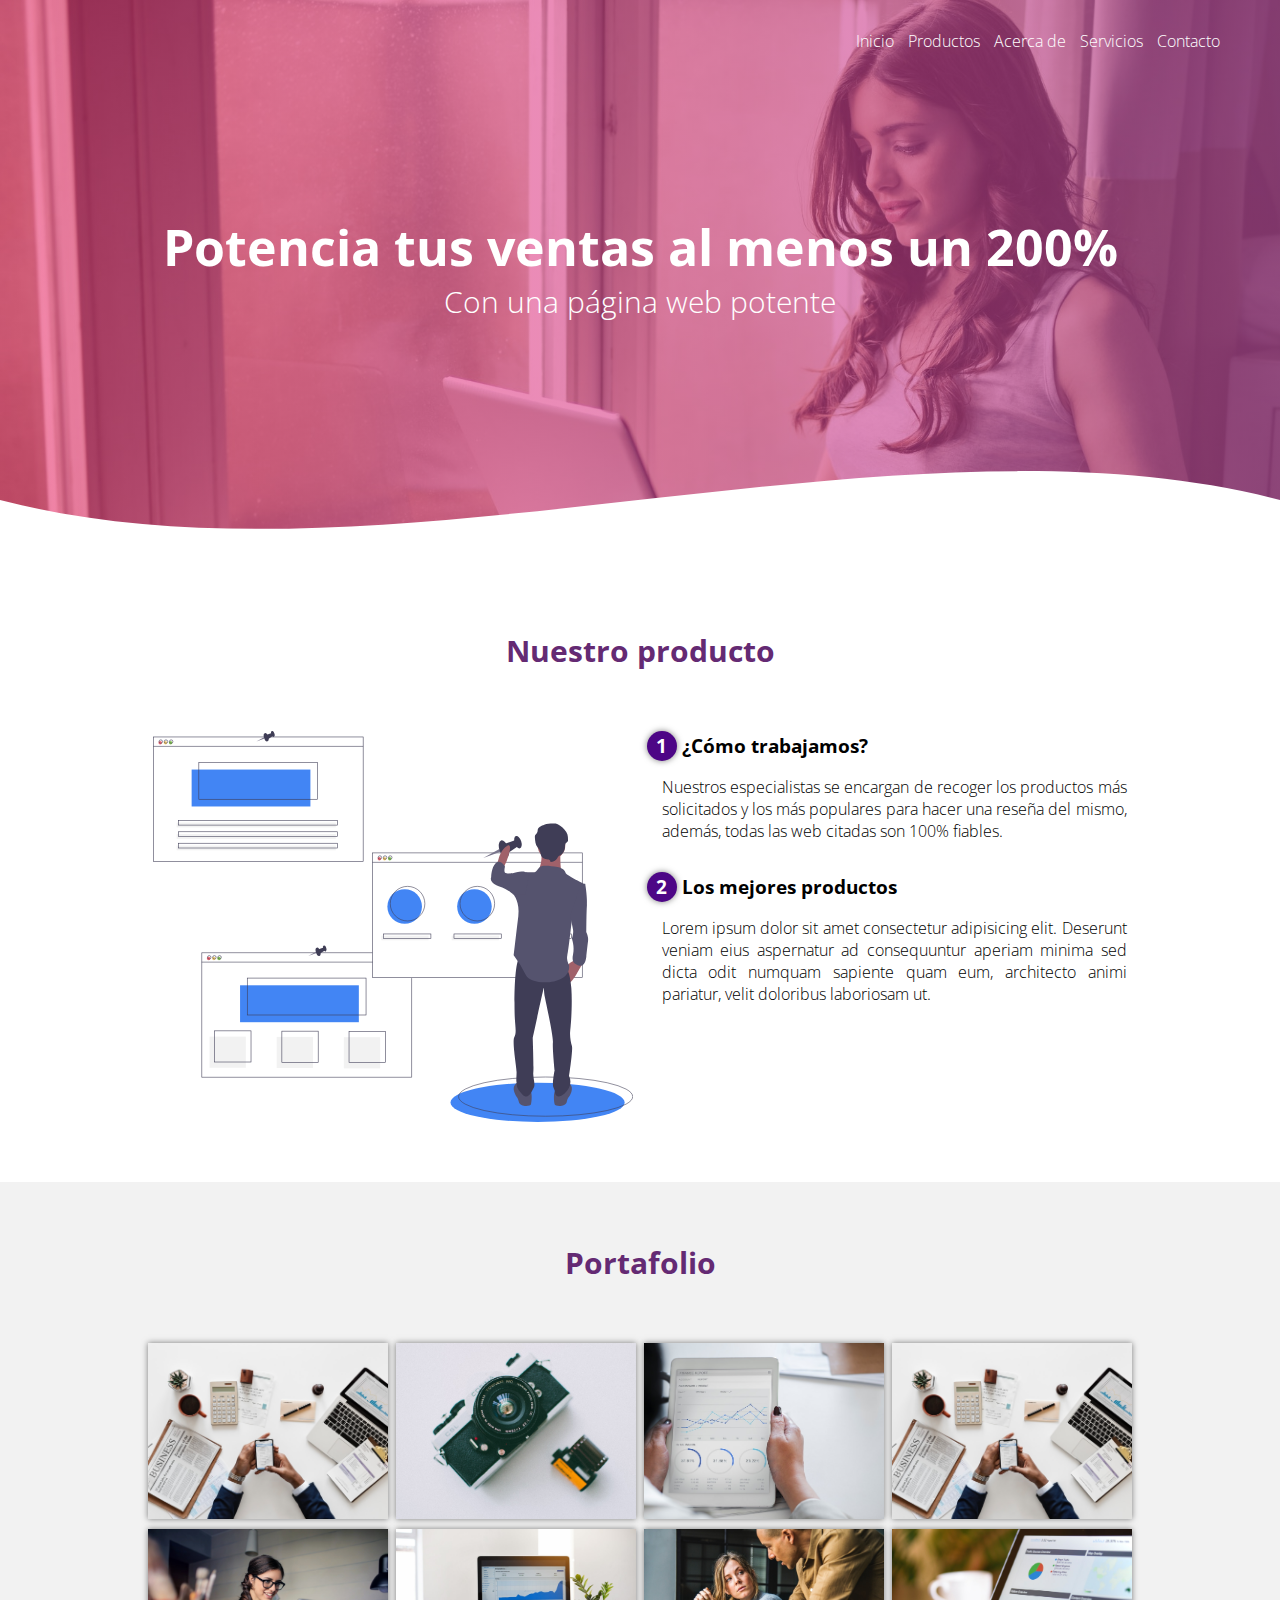
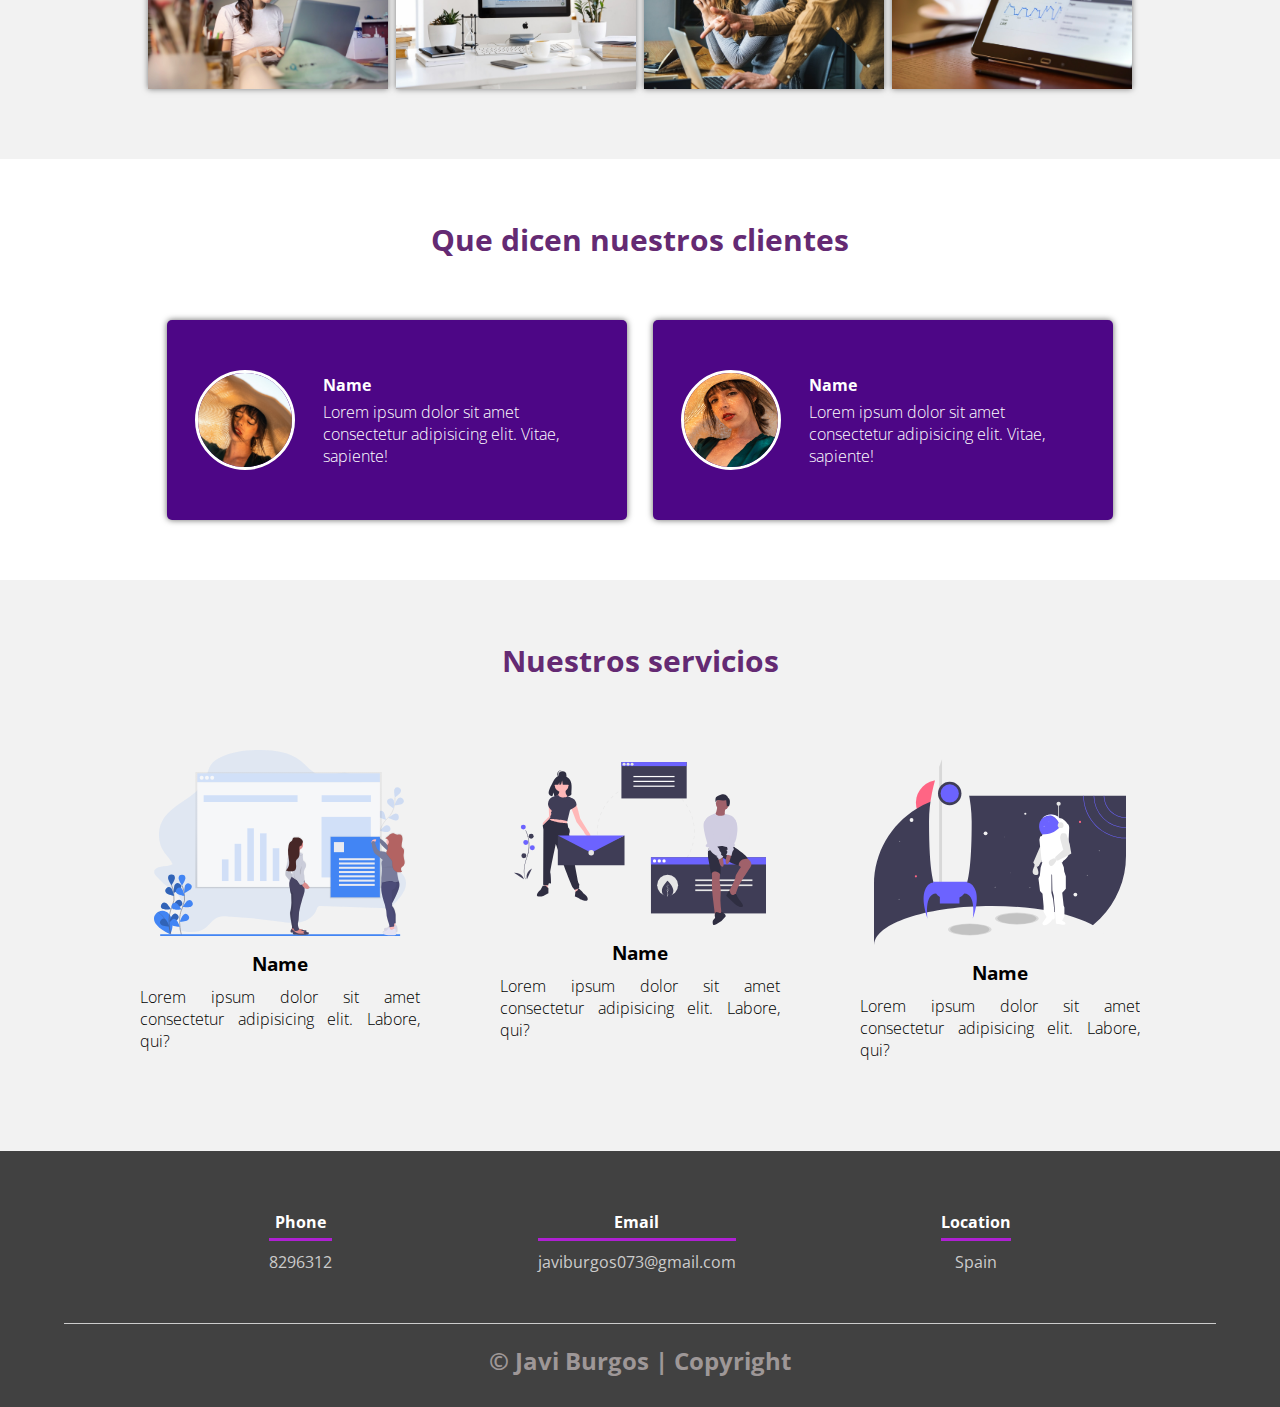
<file: index.html>
<!DOCTYPE html>
<html lang="es">

<head>
    <meta charset="UTF-8">
    <meta name="viewport" content="width=device-width, initial-scale=1.0">
    <meta http-equiv="X-UA-Compatible" content="ie=edge">
    <title>Página web JaviB</title>
    <link rel="shortcut icon" href="img/logo.png" type="image/x-icon">
    <link rel="stylesheet" href="css/estilos.css">
    <link href="https://fonts.googleapis.com/css?family=Open+Sans:300,400,700,800&display=swap" rel="stylesheet"> 
</head>

<body>
    <header>
        <nav>
            <a href="#">Inicio</a>
            <a href="paginas/productos.html">Productos</a>
            <a href="paginas/acerca de.html">Acerca de</a>
            <a href="paginas/servicios.html">Servicios</a>
            <a href="paginas/contacto.html">Contacto</a>
        </nav>
        <section class="textos-header">
            <h1>Potencia tus ventas al menos un 200%</h1>
            <h2>Con una página web potente</h2>
        </section>
        <div class="wave" style="height: 150px; overflow: hidden;"><svg viewBox="0 0 500 150" preserveAspectRatio="none"
                style="height: 100%; width: 100%;">
                <path d="M0.00,49.98 C150.00,150.00 349.20,-50.00 500.00,49.98 L500.00,150.00 L0.00,150.00 Z"
                    style="stroke: none; fill: #fff;"></path>
            </svg></div>
    </header>
    <main>
        <section class="contenedor sobre-nosotros">
            <h2 class="titulo">Nuestro producto</h2>
            <div class="contenedor-sobre-nosotros">
                <img src="img/ilustracion2.svg" alt="" class="imagen-about-us">
                <div class="contenido-textos">
                    <h3><span>1</span>¿Cómo trabajamos?</h3>
                    <p>Nuestros especialistas se encargan de recoger los productos más solicitados y los más populares para hacer una reseña del mismo, además, todas las web citadas son 100% fiables.
                    </p>
                    <h3><span>2</span>Los mejores productos</h3>
                    <p>Lorem ipsum dolor sit amet consectetur adipisicing elit. Deserunt veniam eius aspernatur ad
                        consequuntur aperiam minima sed dicta odit numquam sapiente quam eum, architecto animi pariatur,
                        velit doloribus laboriosam ut.</p>
                </div>
            </div>
        </section>
        <section class="portafolio">
            <div class="contenedor">
                <h2 class="titulo">Portafolio</h2>
                <div class="galeria-port">
                    <div class="imagen-port">
                        <img src="img/img1.jpg" alt="">
                        <div class="hover-galeria">
                            <img src="img/icono1.png" alt="">
                            <p>Nuestro trabajo</p>
                        </div>
                    </div>
                    <div class="imagen-port">
                        <img src="img/img2.jpg" alt="">
                        <div class="hover-galeria">
                            <img src="img/icono1.png" alt="">
                            <p>Nuestro trabajo</p>
                        </div>
                    </div>
                    <div class="imagen-port">
                        <img src="img/img3.jpg" alt="">
                        <div class="hover-galeria">
                            <img src="img/icono1.png" alt="">
                            <p>Nuestro trabajo</p>
                        </div>
                    </div>
                    <div class="imagen-port">
                        <img src="img/img1.jpg" alt="">
                        <div class="hover-galeria">
                            <img src="img/icono1.png" alt="">
                            <p>Nuestro trabajo</p>
                        </div>
                    </div>
                    <div class="imagen-port">
                        <img src="img/img4.jpg" alt="">
                        <div class="hover-galeria">
                            <img src="img/icono1.png" alt="">
                            <p>Nuestro trabajo</p>
                        </div>
                    </div>
                    <div class="imagen-port">
                        <img src="img/img5.jpg" alt="">
                        <div class="hover-galeria">
                            <img src="img/icono1.png" alt="">
                            <p>Nuestro trabajo</p>
                        </div>
                    </div>
                    <div class="imagen-port">
                        <img src="img/img6.jpg" alt="">
                        <div class="hover-galeria">
                            <img src="img/icono1.png" alt="">
                            <p>Nuestro trabajo</p>
                        </div>
                    </div>
                    <div class="imagen-port">
                        <img src="img/img7.jpg" alt="">
                        <div class="hover-galeria">
                            <img src="img/icono1.png" alt="">
                            <p>Nuestro trabajo</p>
                        </div>
                    </div>
                </div>
            </div>
        </section>
        <section class="clientes contenedor">
            <h2 class="titulo">Que dicen nuestros clientes</h2>
            <div class="cards">
                <div class="card">
                    <img src="img/face1.jpg" alt="">
                    <div class="contenido-texto-card">
                        <h4>Name</h4>
                        <p>Lorem ipsum dolor sit amet consectetur adipisicing elit. Vitae, sapiente!</p>
                    </div>
                </div>
                <div class="card">
                    <img src="img/face2.jpg" alt="">
                    <div class="contenido-texto-card">
                        <h4>Name</h4>
                        <p>Lorem ipsum dolor sit amet consectetur adipisicing elit. Vitae, sapiente!</p>
                    </div>
                </div>
            </div>
        </section>
        <section class="about-services">
            <div class="contenedor">
                <h2 class="titulo">Nuestros servicios</h2>
                <div class="servicio-cont">
                    <div class="servicio-ind">
                        <img src="img/ilustracion1.svg" alt="">
                        <h3>Name</h3>
                        <p>Lorem ipsum dolor sit amet consectetur adipisicing elit. Labore, qui?</p>
                    </div>
                    <div class="servicio-ind">
                        <img src="img/ilustracion4.svg" alt="">
                        <h3>Name</h3>
                        <p>Lorem ipsum dolor sit amet consectetur adipisicing elit. Labore, qui?</p>
                    </div>
                    <div class="servicio-ind">
                        <img src="img/ilustracion3.svg" alt="">
                        <h3>Name</h3>
                        <p>Lorem ipsum dolor sit amet consectetur adipisicing elit. Labore, qui?</p>
                    </div>
                </div>
            </div>
        </section>
    </main>
    <footer>
        <div class="contenedor-footer">
            <div class="content-foo">
                <h4>Phone</h4>
                <p>8296312</p>
            </div>
            <div class="content-foo">
                <h4>Email</h4>
                <p>javiburgos073@gmail.com</p>
            </div>
            <div class="content-foo">
                <h4>Location</h4>
                <p>Spain</p>
            </div>
        </div>
        <h2 class="titulo-final">&copy; Javi Burgos | Copyright </h2>
    </footer>
</body>

</html>
</file>
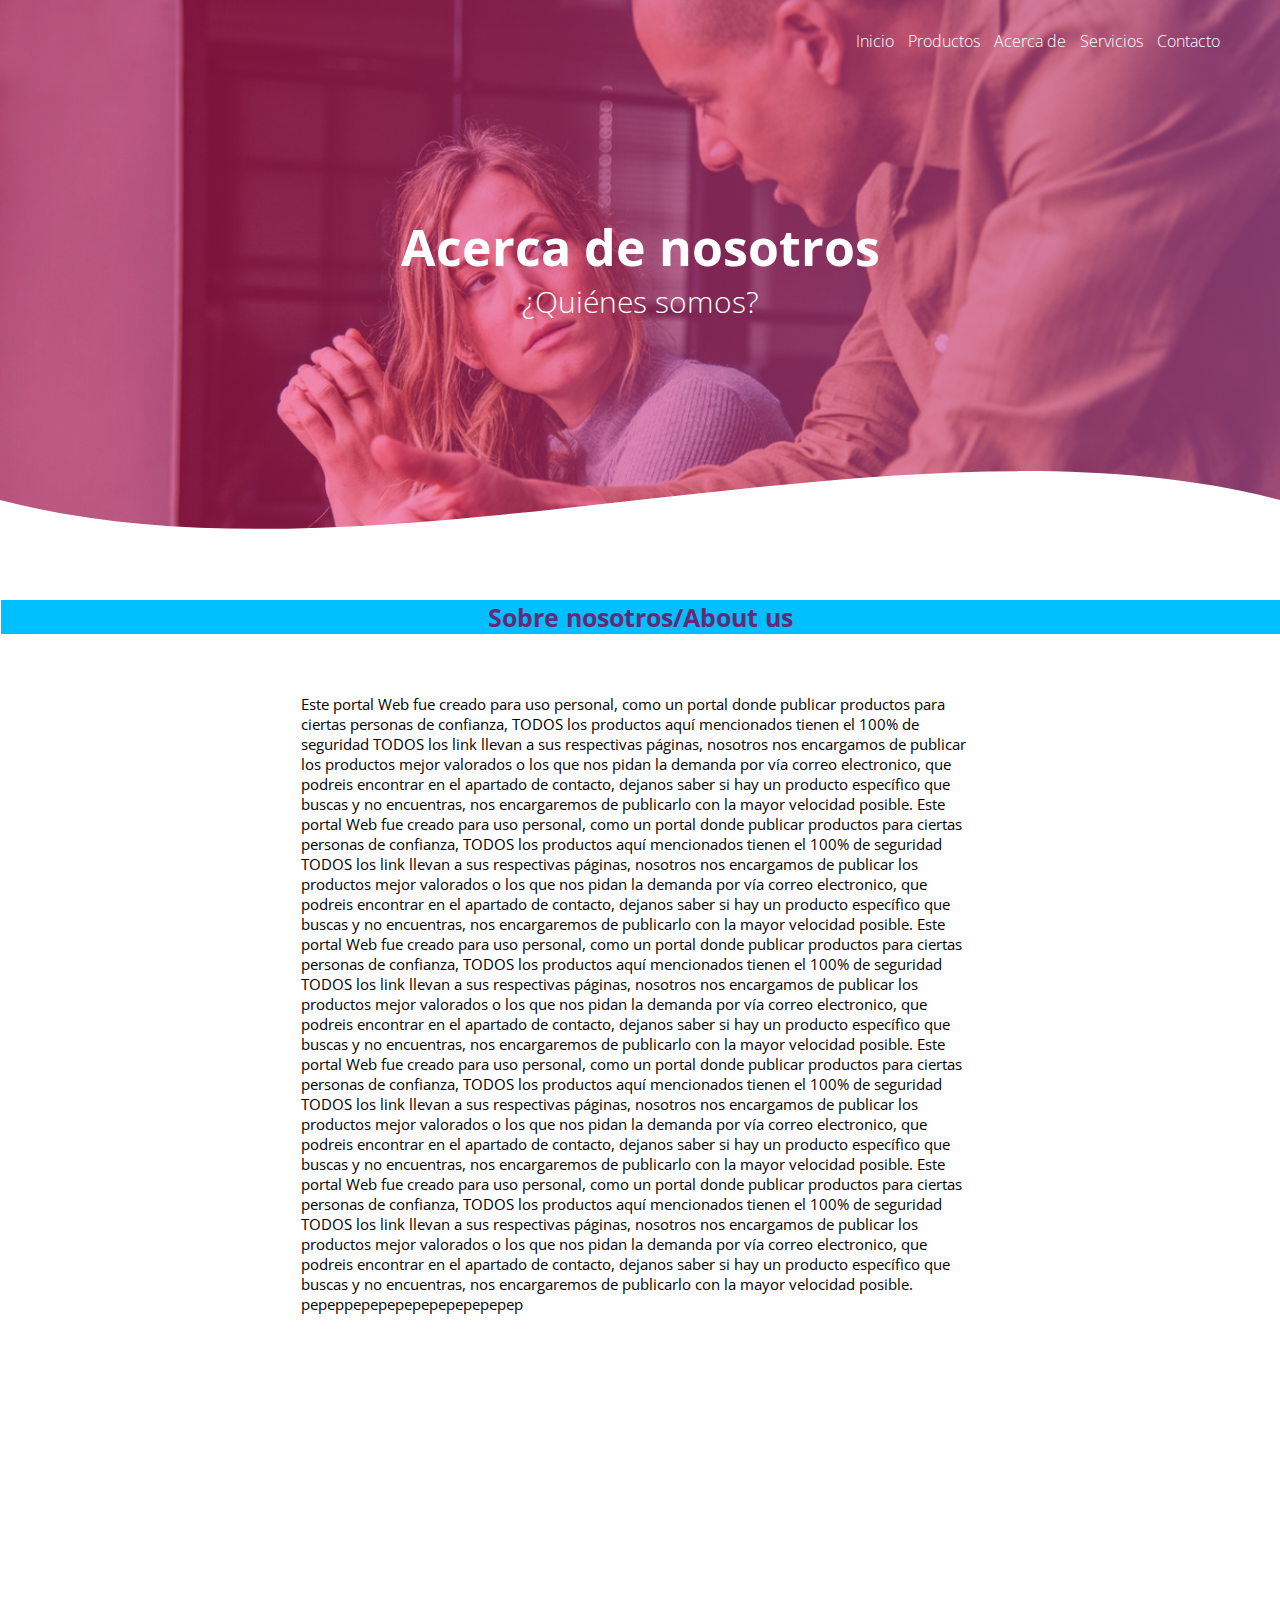
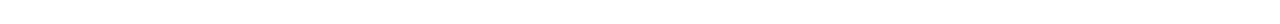
<file: paginas/acerca de.html>
<!DOCTYPE html>
<html lang="es">

<head>
    <meta charset="UTF-8">
    <meta name="viewport" content="width=device-width, initial-scale=1.0">
    <meta http-equiv="X-UA-Compatible" content="ie=edge">
    <title>Página web JaviB</title>
    <link rel="shortcut icon" href="img/logo.png" type="image/x-icon">
    <link rel="stylesheet" href="acerca de.css/estilo.css">
    <link href="https://fonts.googleapis.com/css?family=Open+Sans:300,400,700,800&display=swap" rel="stylesheet"> 
</head>
<body>
  <header>  
    <nav>
        <a href="../index.html">Inicio</a>
        <a href="productos.html">Productos</a>
        <a href="#">Acerca de</a>
        <a href="servicios.html">Servicios</a>
        <a href="contacto.html">Contacto</a>
    </nav>
    <section class="textos-header">
        <h1>Acerca de nosotros</h1>
        <h2>¿Quiénes somos?</h2>
    </section>
    <div class="wave" style="height: 150px; overflow: hidden;"><svg viewBox="0 0 500 150" preserveAspectRatio="none"
            style="height: 100%; width: 100%;">
            <path d="M0.00,49.98 C150.00,150.00 349.20,-50.00 500.00,49.98 L500.00,150.00 L0.00,150.00 Z"
                style="stroke: none; fill: #fff;"></path>
        </svg></div>
    </header>
    <div class="container-all">
        <h1 class="titulo">Sobre nosotros/About us</h1>
        <p class="about-us">Este portal Web fue creado para uso personal, como un portal donde publicar productos para ciertas personas de confianza, TODOS los productos aquí mencionados tienen el 100% de seguridad
            TODOS los link llevan a sus respectivas páginas, nosotros nos encargamos de publicar los productos mejor valorados o los que nos pidan la demanda por vía correo electronico, que podreis encontrar
            en el apartado de contacto, dejanos saber si hay un producto específico que buscas y no encuentras, nos encargaremos de publicarlo con la mayor velocidad posible.
            Este portal Web fue creado para uso personal, como un portal donde publicar productos para ciertas personas de confianza, TODOS los productos aquí mencionados tienen el 100% de seguridad
            TODOS los link llevan a sus respectivas páginas, nosotros nos encargamos de publicar los productos mejor valorados o los que nos pidan la demanda por vía correo electronico, que podreis encontrar
            en el apartado de contacto, dejanos saber si hay un producto específico que buscas y no encuentras, nos encargaremos de publicarlo con la mayor velocidad posible.
            Este portal Web fue creado para uso personal, como un portal donde publicar productos para ciertas personas de confianza, TODOS los productos aquí mencionados tienen el 100% de seguridad
            TODOS los link llevan a sus respectivas páginas, nosotros nos encargamos de publicar los productos mejor valorados o los que nos pidan la demanda por vía correo electronico, que podreis encontrar
            en el apartado de contacto, dejanos saber si hay un producto específico que buscas y no encuentras, nos encargaremos de publicarlo con la mayor velocidad posible.
            Este portal Web fue creado para uso personal, como un portal donde publicar productos para ciertas personas de confianza, TODOS los productos aquí mencionados tienen el 100% de seguridad
            TODOS los link llevan a sus respectivas páginas, nosotros nos encargamos de publicar los productos mejor valorados o los que nos pidan la demanda por vía correo electronico, que podreis encontrar
            en el apartado de contacto, dejanos saber si hay un producto específico que buscas y no encuentras, nos encargaremos de publicarlo con la mayor velocidad posible.
            Este portal Web fue creado para uso personal, como un portal donde publicar productos para ciertas personas de confianza, TODOS los productos aquí mencionados tienen el 100% de seguridad
            TODOS los link llevan a sus respectivas páginas, nosotros nos encargamos de publicar los productos mejor valorados o los que nos pidan la demanda por vía correo electronico, que podreis encontrar
            en el apartado de contacto, dejanos saber si hay un producto específico que buscas y no encuentras, nos encargaremos de publicarlo con la mayor velocidad posible.
            pepeppepepepepepepepepepep
        </p>
        <div class="site">
            <p>¿Dónde nos encontramos?</p>
            <iframe class="googlemaps" src="https://www.google.com/maps/embed?pb=!1m18!1m12!1m3!1d286978.4826760799!2d-6.097288143591911!3d37.373411187401786!2m3!1f0!2f0!3f0!3m2!1i1024!2i768!4f13.1!3m3!1m2!1s0xd126c1114be6291%3A0x34f018621cfe5648!2sSevilla!5e0!3m2!1ses!2ses!4v1595935289388!5m2!1ses!2ses" width="400" height="250" frameborder="0" style="border:0;" allowfullscreen="" aria-hidden="false" tabindex="0">
            </iframe>
        </div>
    </div>
</body>
</html>
</file>
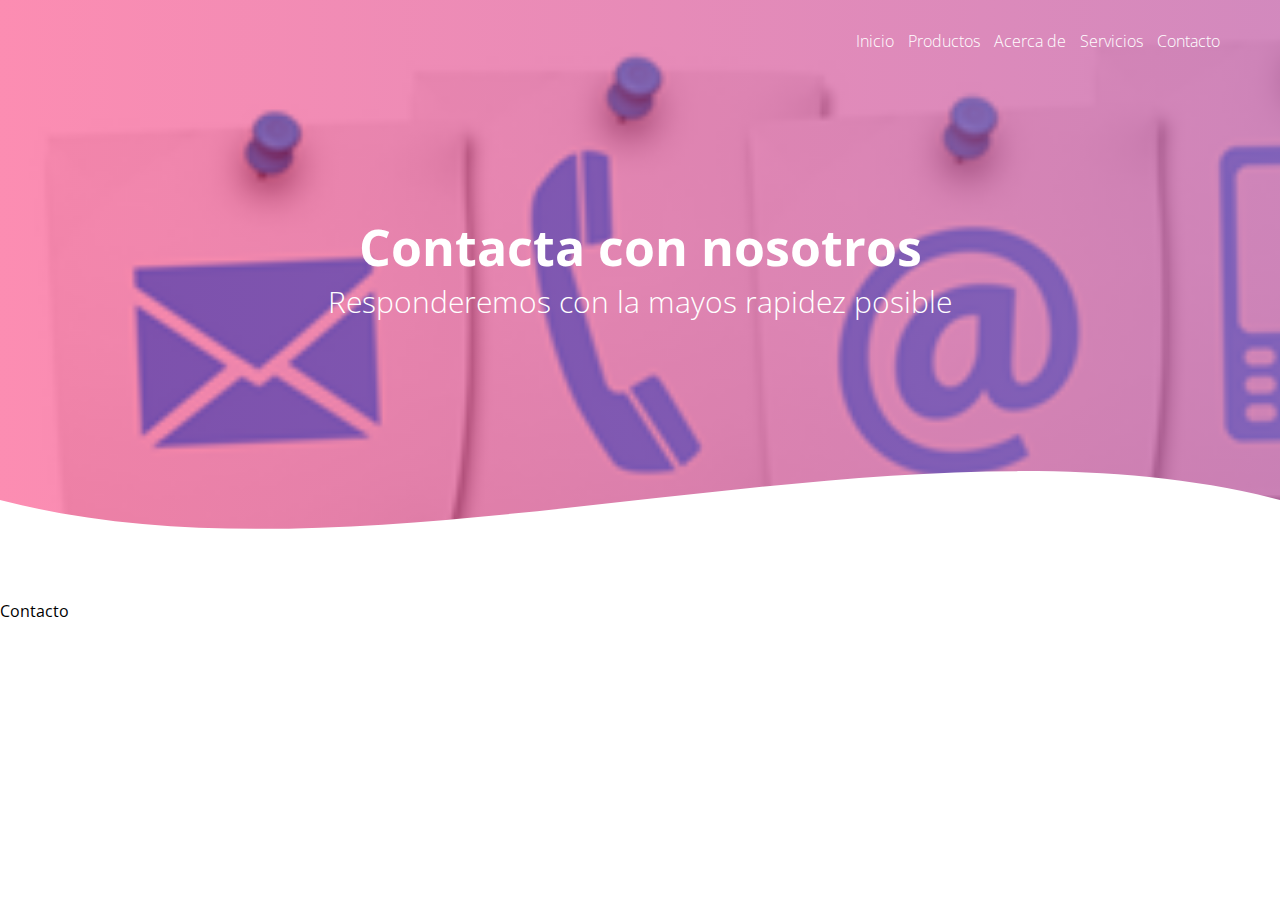
<file: paginas/contacto.html>
<!DOCTYPE html>
<html lang="es">

<head>
    <meta charset="UTF-8">
    <meta name="viewport" content="width=device-width, initial-scale=1.0">
    <meta http-equiv="X-UA-Compatible" content="ie=edge">
    <title>Página web JaviB</title>
    <link rel="shortcut icon" href="img/logo.png" type="image/x-icon">
    <link rel="stylesheet" href="contacto.css/estilo.css">
    <link href="https://fonts.googleapis.com/css?family=Open+Sans:300,400,700,800&display=swap" rel="stylesheet"> 
</head>
<body>
  <header>  
    <nav>
        <a href="../index.html">Inicio</a>
        <a href="productos.html">Productos</a>
        <a href="acerca de.html">Acerca de</a>
        <a href="servicios.html">Servicios</a>
        <a href="#">Contacto</a>
    </nav>
    <section class="textos-header">
        <h1>Contacta con nosotros</h1>
        <h2>Responderemos con la mayos rapidez posible</h2>
    </section>
    <div class="wave" style="height: 150px; overflow: hidden;"><svg viewBox="0 0 500 150" preserveAspectRatio="none"
            style="height: 100%; width: 100%;">
            <path d="M0.00,49.98 C150.00,150.00 349.20,-50.00 500.00,49.98 L500.00,150.00 L0.00,150.00 Z"
                style="stroke: none; fill: #fff;"></path>
        </svg></div>
</header>
    <p>Contacto</p>
</body>
</html>
</file>
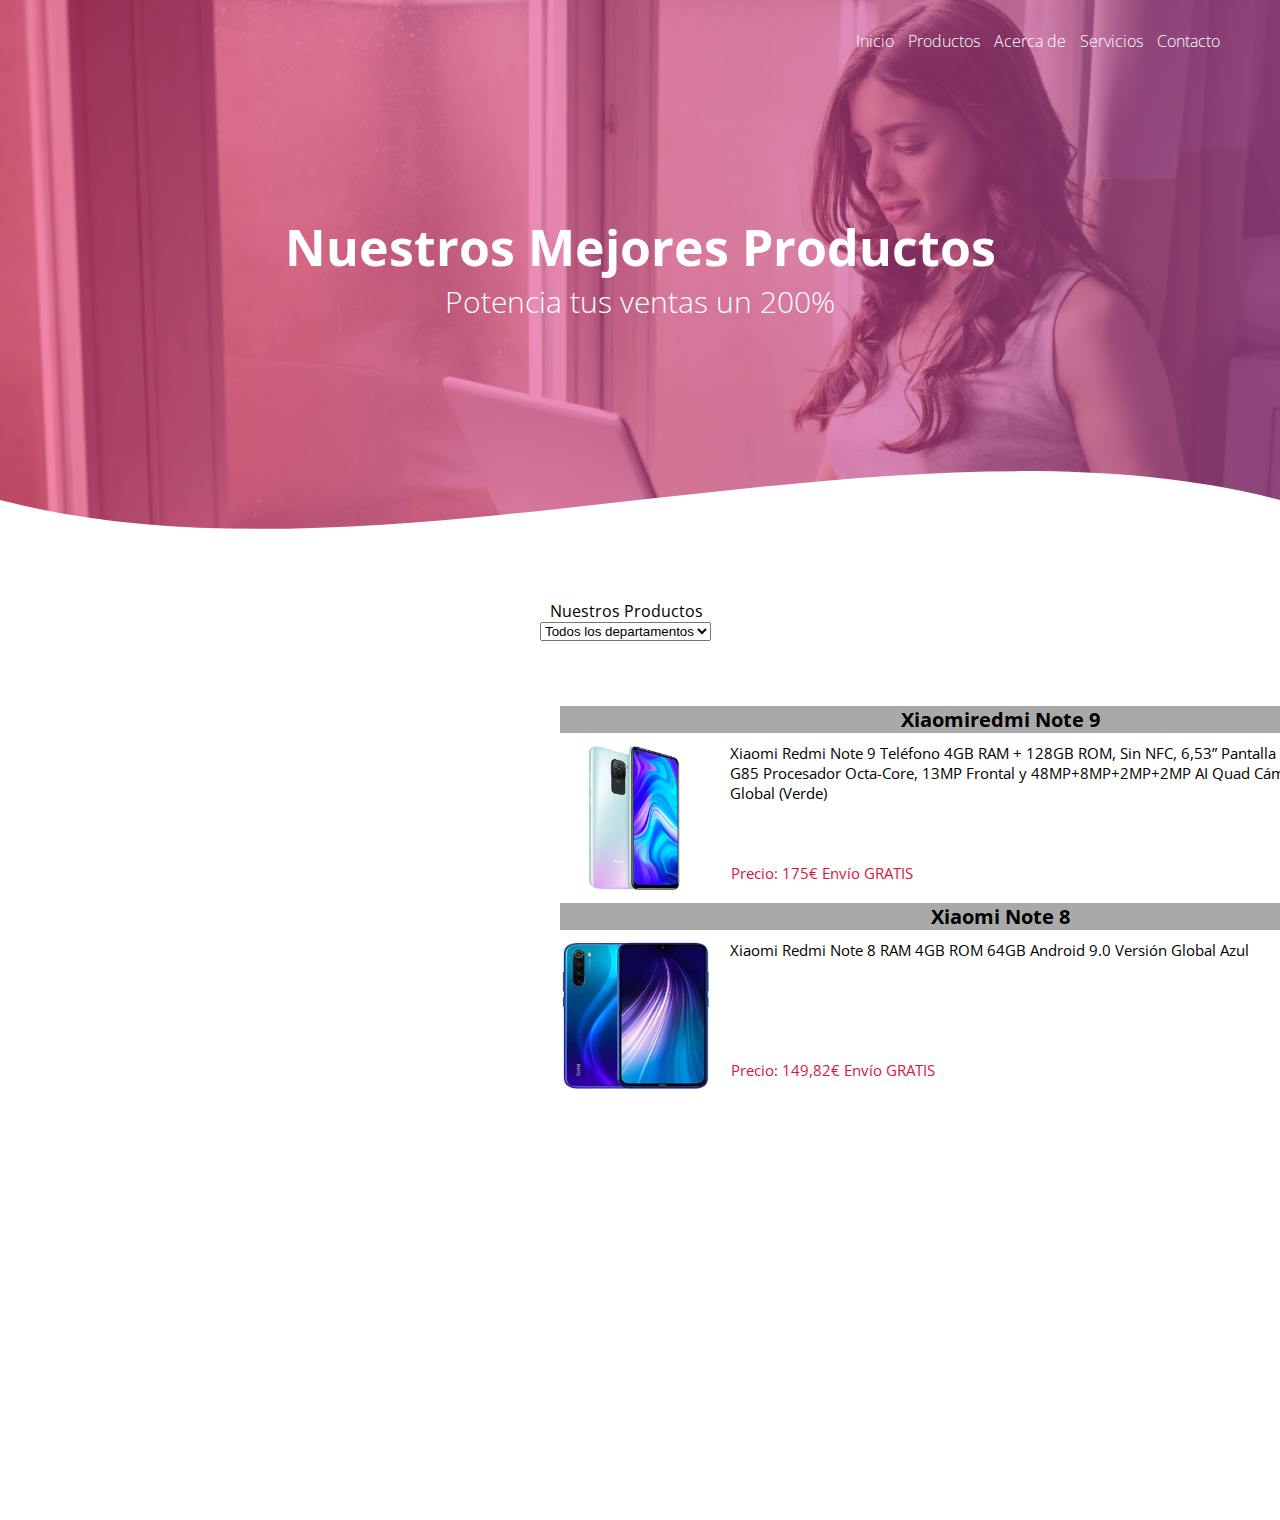
<file: paginas/productos.html>
<!DOCTYPE html>
<html lang="es">

<head>
    <meta charset="UTF-8">
    <meta name="viewport" content="width=device-width, initial-scale=1.0">
    <meta http-equiv="X-UA-Compatible" content="ie=edge">
    <title>Página web JaviB</title>
    <link rel="shortcut icon" href="img/logo.png" type="image/x-icon">
    <link rel="stylesheet" href="productos.css/estilo.css">
    <link href="https://fonts.googleapis.com/css?family=Open+Sans:300,400,700,800&display=swap" rel="stylesheet"> 
</head>
<body>
  <header>  
    <nav>
        <a href="../index.html">Inicio</a>
        <a href="#">Productos</a>
        <a href="acerca de.html">Acerca de</a>
        <a href="servicios.html">Servicios</a>
        <a href="contacto.html">Contacto</a>
    </nav>
    <section class="textos-header">
        <h1>Nuestros Mejores Productos</h1>
        <h2>Potencia tus ventas un 200%</h2>
    </section>
    <div class="wave" style="height: 150px; overflow: hidden;"><svg viewBox="0 0 500 150" preserveAspectRatio="none"
            style="height: 100%; width: 100%;">
            <path d="M0.00,49.98 C150.00,150.00 349.20,-50.00 500.00,49.98 L500.00,150.00 L0.00,150.00 Z"
                style="stroke: none; fill: #fff;"></path>
        </svg></div>
    </header>
    <p>Nuestros Productos</p>
    <label for="Secciones"></label>
    <div class="selectbox">
    <select name="Todos los departamentos" id="Departamentos" size="1">  
        <option value="Todos los departamentos">Todos los departamentos</option>
        <option value="Accesorios">Accesorios</option>
        <option value="Tecnología e informática">Tecnología e informática</option>
        <option value="Videojuegos">Videojuegos</option>
    </select>
    </div>
    <div class="container-all">
        
        <h1 class="title">Xiaomiredmi Note 9</h1>
        <img class="note9img" src="img/redmi.jpg">
        <P class="descripcion-xiaomi">
        Xiaomi Redmi Note 9 Teléfono 4GB RAM + 128GB ROM, Sin NFC, 6,53” Pantalla Completa, MTK Helio G85 Procesador Octa-Core, 13MP Frontal y 48MP+8MP+2MP+2MP AI Quad Cámara Trasera Versión Global (Verde)
        </P>
        <p class="precio">Precio: 175€ Envío GRATIS</p>
        <a class="comprar" target="_blank" href="https://www.amazon.es/gp/product/B08888HV9V/ref=as_li_tl?ie=UTF8&camp=3638&creative=24630&creativeASIN=B08888HV9V&linkCode=as2&tag=javiburgos11-21&linkId=2b0b0f8f9e16ddf2d8e494d5677a5488">COMPRAR
        </a>
        <h1 class="titulo-note8">Xiaomi Note 8</h1>
        <img class="note8img" src="img/note8.jpg">
        <p class="descripcion-note8">
            Xiaomi Redmi Note 8 RAM 4GB ROM 64GB Android 9.0 Versión Global Azul
        </p>
        <p class="precionote8">Precio: 149,82€ Envío GRATIS</p>
        <a class="comprarnote8" target="_blank" href="https://www.amazon.es/gp/product/B07Y1D52LV/ref=as_li_tl?ie=UTF8&camp=3638&creative=24630&creativeASIN=B07Y1D52LV&linkCode=as2&tag=javiburgos11-21&linkId=632b435eebece29f1c51a8e55946ad87">COMPRAR
        </a>
    </div>
</body>
</html>
</file>
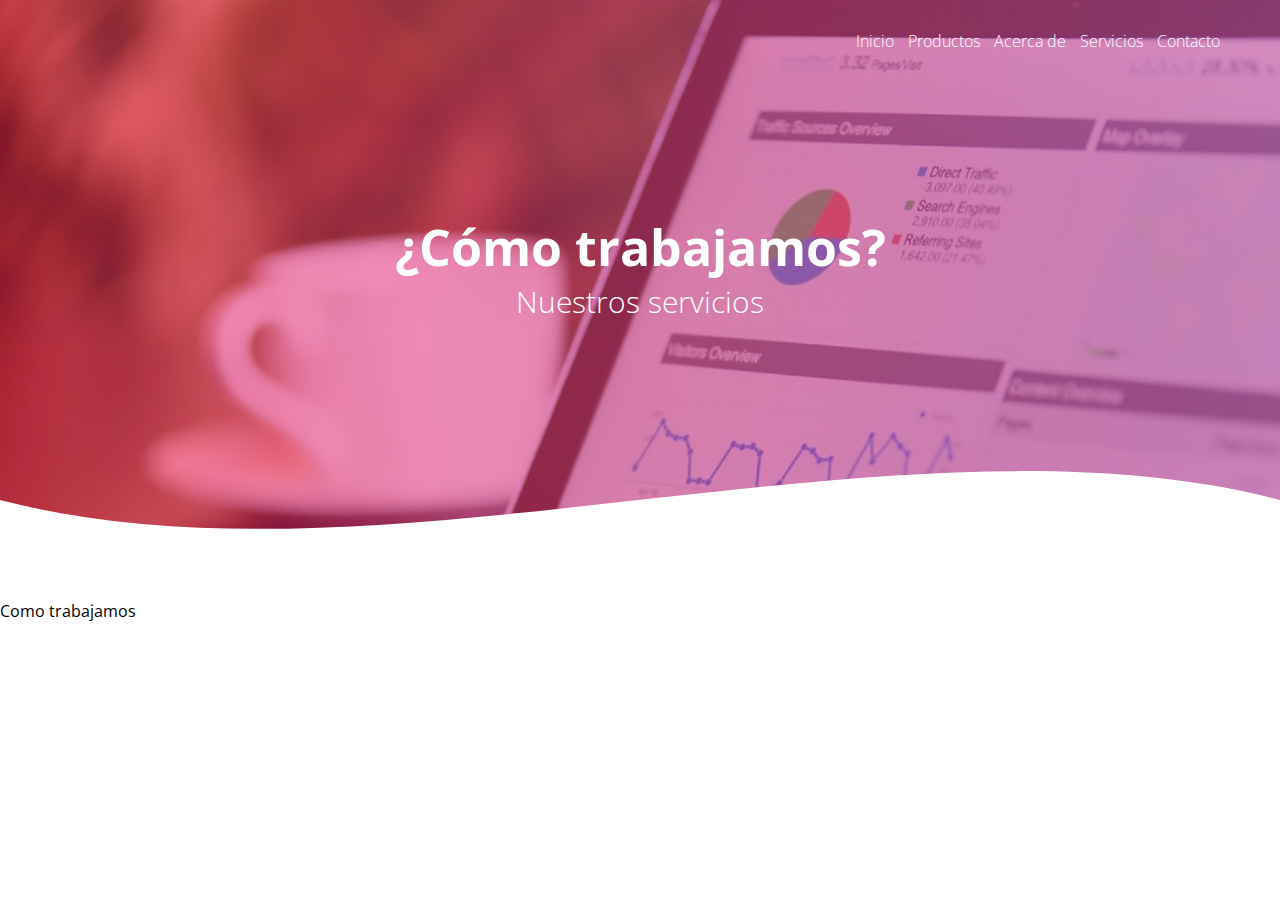
<file: paginas/servicios.html>
<!DOCTYPE html>
<html lang="es">

<head>
    <meta charset="UTF-8">
    <meta name="viewport" content="width=device-width, initial-scale=1.0">
    <meta http-equiv="X-UA-Compatible" content="ie=edge">
    <title>Página web JaviB</title>
    <link rel="shortcut icon" href="img/logo.png" type="image/x-icon">
    <link rel="stylesheet" href="servicios.css/estilo.css">
    <link href="https://fonts.googleapis.com/css?family=Open+Sans:300,400,700,800&display=swap" rel="stylesheet"> 
</head>
<body>
  <header>  
    <nav>
        <a href="../index.html">Inicio</a>
        <a href="productos.html">Productos</a>
        <a href="acerca de.html">Acerca de</a>
        <a href="#">Servicios</a>
        <a href="contacto.html">Contacto</a>
    </nav>
    <section class="textos-header">
        <h1>¿Cómo trabajamos?</h1>
        <h2>Nuestros servicios</h2>
    </section>
    <div class="wave" style="height: 150px; overflow: hidden;"><svg viewBox="0 0 500 150" preserveAspectRatio="none"
            style="height: 100%; width: 100%;">
            <path d="M0.00,49.98 C150.00,150.00 349.20,-50.00 500.00,49.98 L500.00,150.00 L0.00,150.00 Z"
                style="stroke: none; fill: #fff;"></path>
        </svg></div>
</header>
    <p>Como trabajamos</p>
</body>
</html>
</file>
<file: css/estilos.css>
* {
    margin: 0;
    padding: 0;
    box-sizing: border-box;
}

body {
    font-family: 'open sans';
}

.contenedor {
    padding: 60px 0;
    width: 90%;
    max-width: 1000px;
    margin: auto;
    overflow: hidden;
}

.titulo {
    color: #642a73;
    font-size: 30px;
    text-align: center;
    margin-bottom: 60px;
}

/* Header */

header {
    width: 100%;
    height: 600px;
    background: #bc4e9c;
    /* fallback for old browsers */
    background: -webkit-linear-gradient(to right, hsla(340, 95%, 50%, 0.459), hsla(317, 45%, 52%, 0.664)), url(../img/portada.jpg);
    /* Chrome 10-25, Safari 5.1-6 */
    background: linear-gradient(to right, hsla(340, 95%, 50%, 0.459), hsla(317, 45%, 52%, 0.664)), url(../img/portada.jpg);
    /* W3C, IE 10+/ Edge, Firefox 16+, Chrome 26+, Opera 12+, Safari 7+ */
    background-size: cover;
    background-attachment: fixed;
    position: relative;
}

nav{
    text-align: right;
    padding: 30px 50px 0 0;
}

nav > a{
    color:#fff;
    font-weight: 300;
    text-decoration: none;
    margin-right: 10px;
}

nav > a:hover{
    text-decoration: underline;
}

header .textos-header{
    display: flex;
    height: 430px;
    width: 100%;
    align-items: center;
    justify-content: center;
    flex-direction: column;
    text-align: center;
}

.textos-header h1{
    font-size: 50px;
    color:#fff;
}

.textos-header h2{
    font-size: 30px;
    font-weight: 300;
    color:#fff;
}

.wave{
    position: absolute;
    bottom: 0;
    width: 100%;
}

/* About us */

main .sobre-nosotros{
    padding: 30px 0 60px 0;
}
.contenedor-sobre-nosotros{
    display: flex;
    justify-content: space-evenly;
}

.imagen-about-us{
    width: 48%;
}

.sobre-nosotros .contenido-textos{
    width: 48%;
}

.contenido-textos h3{
    margin-bottom: 15px;
}

.contenido-textos h3 span{
    background: #4d0686;
    color: #fff;
    border-radius: 50%;
    display: inline-block;
    text-align: center;
    width: 30px;
    height: 30px;
    padding: 2px;
    box-shadow: 0 0 6px 0 rgba(0, 0, 0, .5);
    margin-right: 5px;
}

.contenido-textos p{
    padding: 0px 0px 30px 15px;
    font-weight: 300;
    text-align: justify;
}

/* Galeria */


.portafolio{
    background: #f2f2f2;
}

.galeria-port{
    display: flex;
    justify-content: space-evenly;
    flex-wrap: wrap;
}

.imagen-port{
    width: 24%;
    margin-bottom: 10px;
    overflow: hidden;
    position: relative;
    cursor: pointer;
    box-shadow: 0 0 6px 0 rgba(0, 0, 0, .5);
}

.imagen-port > img{
    width: 100%;
    height: 100%;
    object-fit: cover;
    display: block;
}

.hover-galeria{
    position: absolute;
    width: 100%;
    height: 100%;
    top: 0;
    transform: scale(0);
    background: hsla(273,91%,27%, 0.7);
    transition: transform .5s;
    display: flex;
    justify-content: center;
    align-items: center;
    flex-direction: column;
}

.hover-galeria img{
    width: 50px;
}

.hover-galeria p{
    color: #fff;
}

.imagen-port:hover .hover-galeria{
    transform: scale(1);
}

/* Clients */

.cards{
    display: flex;
    justify-content: space-evenly;
}

.cards .card{
    background: #4d0686;
    display: flex;
    width: 46%;
    height: 200px;
    align-items: center;
    justify-content: space-evenly;
    border-radius: 5px;
    box-shadow: 0 0 6px 0 rgba(0, 0, 0, 0.6);
}

.cards .card img{
    width: 100px;
    height: 100px;
    object-fit: cover;
    border: 3px solid #fff;
    border-radius: 50%;
    display: block;
}

.cards .card > .contenido-texto-card{
    width: 60%;
    color: #fff;
}

.cards .card > .contenido-texto-card p{
    font-weight: 300;
    padding-top: 5px;
}

/*  Our team */

.about-services{
    background: #f2f2f2;
    padding-bottom: 30px;
}


.servicio-cont{
    display:flex;
    justify-content: space-between;
    align-items: center;
}

.servicio-ind{
    width: 28%;
    text-align: center;
}

.servicio-ind img{
    width: 90%;
}

.servicio-ind h3{
    margin: 10px 0;
}

.servicio-ind p{
    font-weight: 300;
    text-align: justify;
}

/* footer */

footer{
    background: #414141;
    padding: 60px 0 30px 0;
    margin: auto;
    overflow: hidden;
}

.contenedor-footer{
    display: flex;
    width: 90%;
    justify-content: space-evenly;
    margin: auto;
    padding-bottom: 50px;
    border-bottom: 1px solid #ccc;
}

.content-foo{
    text-align: center;
}

.content-foo h4{
    color: #fff;
    border-bottom: 3px solid #af20d3;
    padding-bottom: 5px;
    margin-bottom: 10px;
}

.content-foo p{
    color: #ccc;
}

.titulo-final{
    text-align: center;
    font-size: 24px;
    margin: 20px 0 0 0;
    color: #9e9797;
}

@media screen and (max-width:900px){
    header{
        background-position: center;
    }

    .contenedor-sobre-nosotros{
        flex-direction: column;
        justify-content: center;
        align-items: center;
    }

    .sobre-nosotros .contenido-textos{
        width: 90%;
    }

    .imagen-about-us{
        width: 90%;
    }

    /* Galeria */

    .imagen-port{
        width: 44%;
    }

    /* Clientes */

    .cards{
        flex-direction: column;
        justify-content: center;
        align-items: center;
    }

    .cards .card{
        width: 90%;
    }

    .cards .card:first-child{
        margin-bottom: 30px;
    }

    /* servicios */

    .servicio-cont{
        justify-content: center;
        flex-direction: column;
    }

    .servicio-ind{
        width: 100%;
        text-align: center;
    }

    .servicio-ind:nth-child(1), .servicio-ind:nth-child(2){
        margin-bottom: 60px;
    }

    .servicio-ind img{
        width: 90%;
    }
}

@media screen and (max-width:500px){
    nav{
        text-align: center;
        padding: 30px 0 0 0;
    }

    nav > a{
        margin-right: 5px;
    }

    .textos-header h1{
        font-size: 35px;
    }

    .textos-header h2{
        font-size: 20px;
    }

    /* ABOUT US */

    .imagen-about-us{
        margin-bottom: 60px;
        width: 99%;
    }

    .sobre-nosotros .contenido-textos{
        width: 95%;
    }

    /* Galeria */

    .imagen-port{
        width: 95%;
    }

    /* Clients */

    .cards .card{
        height: 450px;
        display: flex;
        flex-direction: column;
        align-items: center;
    }

    .cards .card img{
        width: 90px;
        height: 90px;
    }

    /* Footer */

    .contenedor-footer{
        flex-direction: column;
        border: none;
    }

    .content-foo{
        margin-bottom: 20px;
        text-align: center;
    }

    .content-foo h4{
        border: none;
    }

    .content-foo p{
        color: #ccc;
        border-bottom: 1px solid #f2f2f2;
        padding-bottom: 20px;
    }

    .titulo-final{
        font-size: 20px;
    }
}
</file>
<file: paginas/acerca de.css/estilo.css>
* {
    margin: 0;
    padding: 0;
    box-sizing: border-box;
}

body {
    font-family: 'open sans';
}

.contenedor {
    padding: 60px 0;
    width: 90%;
    max-width: 1000px;
    margin: auto;
    overflow: hidden;
}

.titulo {
    color: #642a73;
    font-size: 30px;
    text-align: center;
    margin-bottom: 60px;
}

/* Header */

header {
    width: 100%;
    height: 600px;
    background: #bc4e9c;
    /* fallback for old browsers */
    background: -webkit-linear-gradient(to right, hsla(340, 95%, 50%, 0.459), hsla(317, 45%, 52%, 0.664)), url(img6.jpg);
    /* Chrome 10-25, Safari 5.1-6 */
    background: linear-gradient(to right, hsla(340, 95%, 50%, 0.459), hsla(317, 45%, 52%, 0.664)), url(img6.jpg);
    /* W3C, IE 10+/ Edge, Firefox 16+, Chrome 26+, Opera 12+, Safari 7+ */
    background-size: cover;
    background-attachment: fixed;
    position: relative;
}

nav{
    text-align: right;
    padding: 30px 50px 0 0;
}

nav > a{
    color:#fff;
    font-weight: 300;
    text-decoration: none;
    margin-right: 10px;
}

nav > a:hover{
    text-decoration: underline;
}

header .textos-header{
    display: flex;
    height: 430px;
    width: 100%;
    align-items: center;
    justify-content: center;
    flex-direction: column;
    text-align: center;
}

.textos-header h1{
    font-size: 50px;
    color:#fff;
}

.textos-header h2{
    font-size: 30px;
    font-weight: 300;
    color:#fff;
}
.wave{
    position: absolute;
    bottom: 0;
    width: 100%;
}
.titulo{
    font-size: 25px;
    background-color: deepskyblue;
    text-align: center;
}
.container-all{
        font-size: 15px;
        font-weight: 300px;
        margin-left: 1px;
}
.about-us{
    margin-right: 300px;
    margin-left: 300px;
}
.googlemaps{
    float: right;
    margin-right: 50px;
}
.site{
    margin-left: 1550px;
}
</file>
<file: paginas/contacto.css/estilo.css>
* {
    margin: 0;
    padding: 0;
    box-sizing: border-box;
}

body {
    font-family: 'open sans';
}

.contenedor {
    padding: 60px 0;
    width: 90%;
    max-width: 1000px;
    margin: auto;
    overflow: hidden;
}

.titulo {
    color: #642a73;
    font-size: 30px;
    text-align: center;
    margin-bottom: 60px;
}

/* Header */

header {
    width: 100%;
    height: 600px;
    background: #bc4e9c;
    /* fallback for old browsers */
    background: -webkit-linear-gradient(to right, hsla(340, 95%, 50%, 0.459), hsla(317, 45%, 52%, 0.664)), url(../img/contacto1.png);
    /* Chrome 10-25, Safari 5.1-6 */
    background: linear-gradient(to right, hsla(340, 95%, 50%, 0.459), hsla(317, 45%, 52%, 0.664)), url(../img/contacto1.png);
    /* W3C, IE 10+/ Edge, Firefox 16+, Chrome 26+, Opera 12+, Safari 7+ */
    background-size: cover;
    background-attachment: fixed;
    position: relative;
}

nav{
    text-align: right;
    padding: 30px 50px 0 0;
}

nav > a{
    color:#fff;
    font-weight: 300;
    text-decoration: none;
    margin-right: 10px;
}

nav > a:hover{
    text-decoration: underline;
}

header .textos-header{
    display: flex;
    height: 430px;
    width: 100%;
    align-items: center;
    justify-content: center;
    flex-direction: column;
    text-align: center;
}

.textos-header h1{
    font-size: 50px;
    color:#fff;
}

.textos-header h2{
    font-size: 30px;
    font-weight: 300;
    color:#fff;
}
.wave{
    position: absolute;
    bottom: 0;
    width: 100%;
}
</file>
<file: paginas/productos.css/estilo.css>
* {
    margin: 0;
    padding: 0;
    box-sizing: border-box;
}

body {
    font-family: 'open sans';
    background: #fff;
}

.contenedor {
    padding: 60px 0;
    width: 90%;
    max-width: 1000px;
    margin: auto;
    overflow: hidden;
}

.titulo {
    color: #642a73;
    font-size: 30px;
    text-align: center;
    margin-bottom: 60px;
}

/* Header */

header {
    width: 100%;
    height: 600px;
    background: #bc4e9c;
    /* fallback for old browsers */
    background: -webkit-linear-gradient(to right, hsla(340, 95%, 50%, 0.459), hsla(317, 45%, 52%, 0.664)), url(../img/portada.jpg);
    /* Chrome 10-25, Safari 5.1-6 */
    background: linear-gradient(to right, hsla(340, 95%, 50%, 0.459), hsla(317, 45%, 52%, 0.664)), url(../img/portada.jpg);
    /* W3C, IE 10+/ Edge, Firefox 16+, Chrome 26+, Opera 12+, Safari 7+ */
    background-size: cover;
    background-attachment: fixed;
    position: relative;
}

nav{
    text-align: right;
    padding: 30px 50px 0 0;
}

nav > a{
    color:#fff;
    font-weight: 300;
    text-decoration: none;
    margin-right: 10px;
}

nav > a:hover{
    text-decoration: underline;
}

header .textos-header{
    display: flex;
    height: 430px;
    width: 100%;
    align-items: center;
    justify-content: center;
    flex-direction: column;
    text-align: center;
}

.textos-header h1{
    font-size: 50px;
    color:#fff;
}

.textos-header h2{
    font-size: 30px;
    font-weight: 300;
    color:#fff;
}
.wave{
    position: absolute;
    bottom: 0;
    width: 100%;
}
p{
    margin-left: 550px;
}
.selectbox{
    margin-left: 540px;
    box-shadow: darkblue;
    cursor: pointer;
    display: flex;
    justify-content: space-between;
    transition: .2s ease all;
}
.container-all{
    width: 100%;
    max-width: 1000px;
    margin: 500px;
    padding: 60px;
    background: white;
    margin-top: 5px;
}
.container-all img{
    width: 150px;
    height: 150px;
    float: left;
    margin-right: 20px;
}
.title{
    font-size: 20px;
    margin-bottom: 10px;
    background-color: darkgrey;
    text-align: center;
}
.container-all p{
    font-size: 15px;
    font-weight: 300px;
    margin-left: 1px;
}
.comprar{
    font-size: 15px;
    font-weight: 30px;
    color: darkblue;
    float: right;
    margin-top: 60px;
    margin-right: 25px;
}
.precio{
    font-size: 15px;
    font-weight: 30px;
    float: left;
    color: crimson;
    margin-top: 60px;
    margin-right: 5px;
}
.descripciom-xiaomi{
    margin-top: 3px;
}
.titulo-note8{
    font-size: 20px;
    margin-bottom: 10px;
    margin-top: 100px;
    background-color: darkgrey;
    text-align: center;
}
.note9img{
    width: 500px;
    height: 500px;
}
.note8img{
    width: 500px;
    height: 500px;
}
.descripcion-note8{
    margin-top: 3px;
}
.precionote8{
    font-size: 15px;
    font-weight: 30px;
    float: left;
    color: crimson;
    margin-top: 100px;
    margin-left: 5px;
}
.comprarnote8{
    font-size: 15px;
    font-weight: 30px;
    color: darkblue;
    float: right;
    margin-top: 100px;
    margin-right: 20px;
}
</file>
<file: paginas/servicios.css/estilo.css>
* {
    margin: 0;
    padding: 0;
    box-sizing: border-box;
}

body {
    font-family: 'open sans';
}

.contenedor {
    padding: 60px 0;
    width: 90%;
    max-width: 1000px;
    margin: auto;
    overflow: hidden;
}

.titulo {
    color: #642a73;
    font-size: 30px;
    text-align: center;
    margin-bottom: 60px;
}

/* Header */

header {
    width: 100%;
    height: 600px;
    background: #bc4e9c;
    /* fallback for old browsers */
    background: -webkit-linear-gradient(to right, hsla(340, 95%, 50%, 0.459), hsla(317, 45%, 52%, 0.664)), url(../img/img7.jpg);
    /* Chrome 10-25, Safari 5.1-6 */
    background: linear-gradient(to right, hsla(340, 95%, 50%, 0.459), hsla(317, 45%, 52%, 0.664)), url(../img/img7.jpg);
    /* W3C, IE 10+/ Edge, Firefox 16+, Chrome 26+, Opera 12+, Safari 7+ */
    background-size: cover;
    background-attachment: fixed;
    position: relative;
}

nav{
    text-align: right;
    padding: 30px 50px 0 0;
}

nav > a{
    color:#fff;
    font-weight: 300;
    text-decoration: none;
    margin-right: 10px;
}

nav > a:hover{
    text-decoration: underline;
}

header .textos-header{
    display: flex;
    height: 430px;
    width: 100%;
    align-items: center;
    justify-content: center;
    flex-direction: column;
    text-align: center;
}

.textos-header h1{
    font-size: 50px;
    color:#fff;
}

.textos-header h2{
    font-size: 30px;
    font-weight: 300;
    color:#fff;
}
.wave{
    position: absolute;
    bottom: 0;
    width: 100%;
}
</file>
